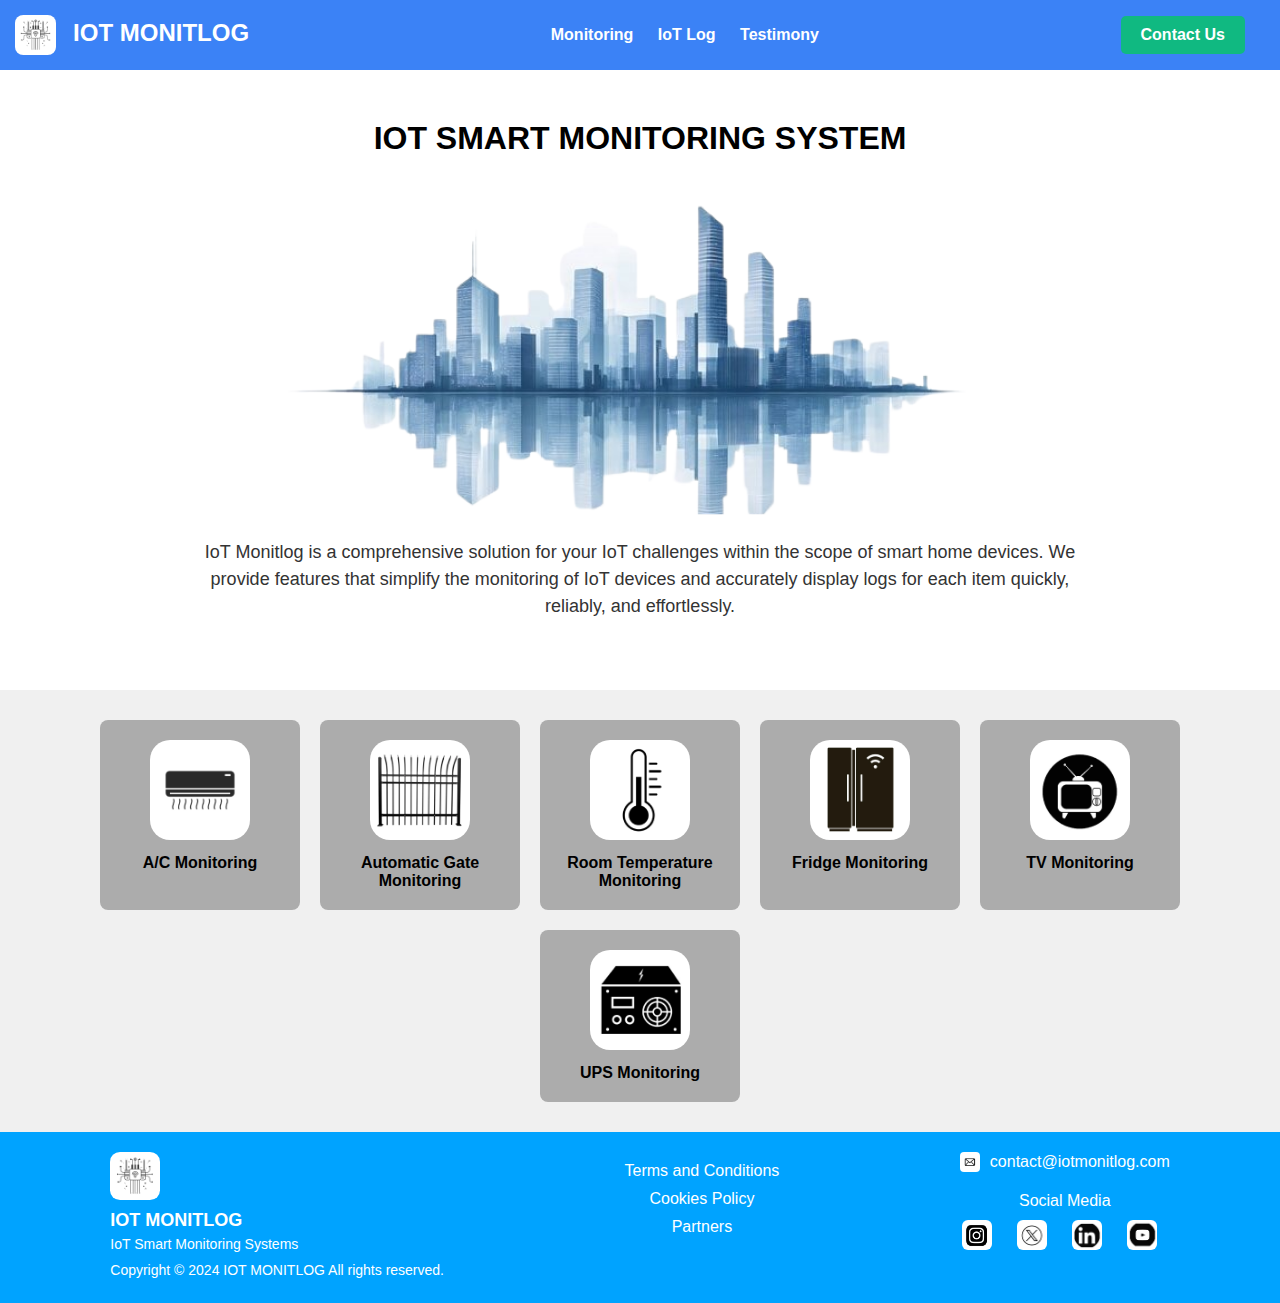
<file: index.html>
<!DOCTYPE html>
<html lang="en">
<head>
    <meta charset="UTF-8">
    <meta name="viewport" content="width=device-width, initial-scale=1.0">
    <title>IoT Monitlog</title>
    <link rel="stylesheet" href="styles.css">
</head>
<body>
    <nav>
        <a href="index.html" class="logo">
            <img src="img/IOT_Logo.png" alt="Logo" class="logo-image">
            IOT MONITLOG
        </a>
        <div>
            <a href="monitoring.html">Monitoring</a>
            <a href="log.html">IoT Log</a>
            <a href="#">Testimony</a>
        </div>
        <a href="#" class="contact-us">Contact Us</a>
    </nav>

    <main>
        <section class="hero">
            <h1>IOT SMART MONITORING SYSTEM</h1>
            <img src="img/City.png" alt="Cityscape">
            <p>IoT Monitlog is a comprehensive solution for your IoT challenges within the scope of smart home devices. We provide features that simplify the monitoring of IoT devices and accurately display logs for each item quickly, reliably, and effortlessly.</p>
        </section>

        <section class="monitoring">
            <div class="card">
                <div class="icon-container">
                    <img src="img/AC.png" alt="A/C Monitoring">
                </div>
                <p>A/C Monitoring</p>
            </div>
            <div class="card">
                <div class="icon-container">
                    <img src="img/Gate.png" alt="Automatic Gate Monitoring">
                </div>
                <p>Automatic Gate Monitoring</p>
            </div>
            <div class="card">
                <div class="icon-container">
                    <img src="img/Temp.png" alt="Room Temperature Monitoring">
                </div>
                <p>Room Temperature Monitoring</p>
            </div>
            <div class="card">
                <div class="icon-container">
                    <img src="img/Fridge.png" alt="Fridge Monitoring">
                </div>
                <p>Fridge Monitoring</p>
            </div>
            <div class="card">
                <div class="icon-container">
                    <img src="img/TV.png" alt="TV Monitoring">
                </div>
                <p>TV Monitoring</p>
            </div>
            <div class="card">
                <div class="icon-container">
                    <img src="img/UPS.png" alt="UPS Monitoring">
                </div>
                <p>UPS Monitoring</p>
            </div>
        </section>
    </main>

    <div class="footer-container">
        <div class="footer-section">
            <img src="img/IOT_Logo.png" alt="IOT MONITLOG Logo" class="footer-logo">
            <h3>IOT MONITLOG</h3>
            <p>IoT Smart Monitoring Systems</p>
            <p>Copyright © 2024 IOT MONITLOG All rights reserved.</p>
        </div>
    
        <div class="footer-links">
            <ul>
                <li><a href="#">Terms and Conditions</a></li>
                <li><a href="#">Cookies Policy</a></li>
                <li><a href="#">Partners</a></li>
            </ul>
        </div>
    
        <div class="footer-contact">
            <div class="contact">
                <img src="img/email.png" alt="Email Icon">
                <span>contact@iotmonitlog.com</span>
            </div>
            <p>Social Media</p>
            <div class="social-media">
                <a href="#"><img src="img/Insta.png" alt="Instagram"></a>
                <a href="#"><img src="img/Twitter.png" alt="Twitter"></a>
                <a href="#"><img src="img/Linkedin.png" alt="LinkedIn"></a>
                <a href="#"><img src="img/Yt.png" alt="YouTube"></a>
            </div>
        </div>
    </div>
    
</body>
</html>
</file>
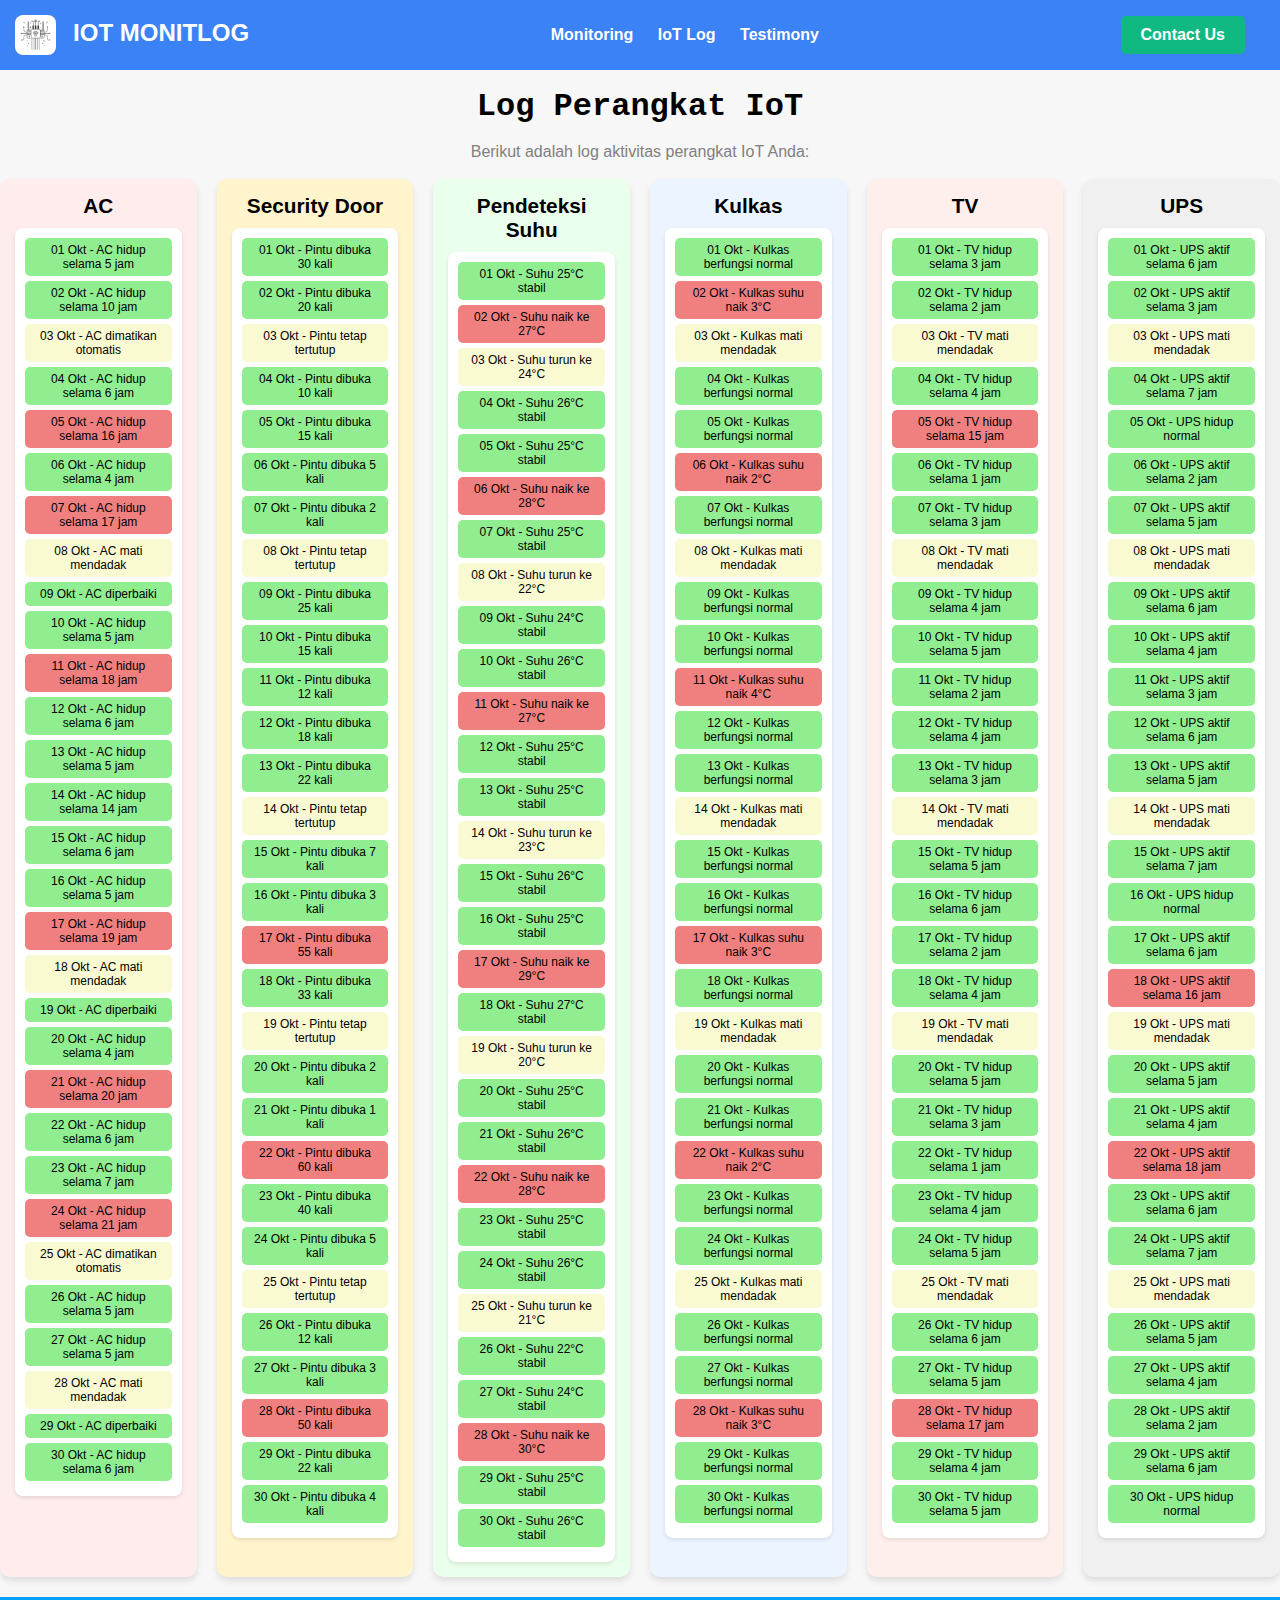
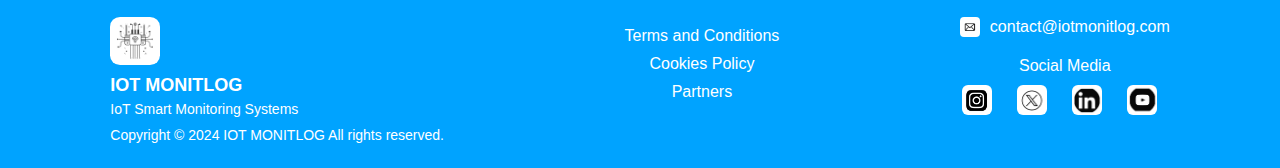
<file: log.html>
<!DOCTYPE html>
<html lang="en">
<head>
    <meta charset="UTF-8">
    <meta name="viewport" content="width=device-width, initial-scale=1.0">
    <title>IoT Monitlog</title>
    <link rel="stylesheet" href="Log.css">
</head>
<body>
    <nav>
        <a href="index.html" class="logo">
            <img src="img/IOT_Logo.png" alt="Logo" class="logo-image">
            IOT MONITLOG
        </a>
        <div>
            <a href="monitoring.html">Monitoring</a>
            <a href="log.html">IoT Log</a>
            <a href="#">Testimony</a>
        </div>
        <a href="#" class="contact-us">Contact Us</a>
    </nav>

    <main>
        <div class="log-iot"><br>
            <h1>Log Perangkat IoT</h1><br>
            <p>Berikut adalah log aktivitas perangkat IoT Anda:</p><br>
            
            <div class="log-container">
                <div class="device ac">
                    <h3>AC</h3>
                    <ul class="device-log">
                        <li data-status="safe">01 Okt - AC hidup selama 5 jam</li>
                        <li data-status="safe">02 Okt - AC hidup selama 10 jam</li>
                        <li data-status="unusual">03 Okt - AC dimatikan otomatis</li>
                        <li data-status="safe">04 Okt - AC hidup selama 6 jam</li>
                        <li data-status="warning">05 Okt - AC hidup selama 16 jam</li>
                        <li data-status="safe">06 Okt - AC hidup selama 4 jam</li>
                        <li data-status="warning">07 Okt - AC hidup selama 17 jam</li>
                        <li data-status="unusual">08 Okt - AC mati mendadak</li>
                        <li data-status="safe">09 Okt - AC diperbaiki</li>
                        <li data-status="safe">10 Okt - AC hidup selama 5 jam</li>
                        <li data-status="warning">11 Okt - AC hidup selama 18 jam</li>
                        <li data-status="safe">12 Okt - AC hidup selama 6 jam</li>
                        <li data-status="safe">13 Okt - AC hidup selama 5 jam</li>
                        <li data-status="safe">14 Okt - AC hidup selama 14 jam</li>
                        <li data-status="safe">15 Okt - AC hidup selama 6 jam</li>
                        <li data-status="safe">16 Okt - AC hidup selama 5 jam</li>
                        <li data-status="warning">17 Okt - AC hidup selama 19 jam</li>
                        <li data-status="unusual">18 Okt - AC mati mendadak</li>
                        <li data-status="safe">19 Okt - AC diperbaiki</li>
                        <li data-status="safe">20 Okt - AC hidup selama 4 jam</li>
                        <li data-status="warning">21 Okt - AC hidup selama 20 jam</li>
                        <li data-status="safe">22 Okt - AC hidup selama 6 jam</li>
                        <li data-status="safe">23 Okt - AC hidup selama 7 jam</li>
                        <li data-status="warning">24 Okt - AC hidup selama 21 jam</li>
                        <li data-status="unusual">25 Okt - AC dimatikan otomatis</li>
                        <li data-status="safe">26 Okt - AC hidup selama 5 jam</li>
                        <li data-status="safe">27 Okt - AC hidup selama 5 jam</li>
                        <li data-status="unusual">28 Okt - AC mati mendadak</li>
                        <li data-status="safe">29 Okt - AC diperbaiki</li>
                        <li data-status="safe">30 Okt - AC hidup selama 6 jam</li>
                    </ul>                    
                </div>
        
                <div class="device security-door">
                    <h3>Security Door</h3>
                    <ul class="device-log">
                        <li data-status="safe">01 Okt - Pintu dibuka 30 kali</li>
                        <li data-status="safe">02 Okt - Pintu dibuka 20 kali</li>
                        <li data-status="unusual">03 Okt - Pintu tetap tertutup</li>
                        <li data-status="safe">04 Okt - Pintu dibuka 10 kali</li>
                        <li data-status="safe">05 Okt - Pintu dibuka 15 kali</li>
                        <li data-status="safe">06 Okt - Pintu dibuka 5 kali</li>
                        <li data-status="safe">07 Okt - Pintu dibuka 2 kali</li>
                        <li data-status="unusual">08 Okt - Pintu tetap tertutup</li>
                        <li data-status="safe">09 Okt - Pintu dibuka 25 kali</li>
                        <li data-status="safe">10 Okt - Pintu dibuka 15 kali</li>
                        <li data-status="safe">11 Okt - Pintu dibuka 12 kali</li>
                        <li data-status="safe">12 Okt - Pintu dibuka 18 kali</li>
                        <li data-status="safe">13 Okt - Pintu dibuka 22 kali</li>
                        <li data-status="unusual">14 Okt - Pintu tetap tertutup</li>
                        <li data-status="safe">15 Okt - Pintu dibuka 7 kali</li>
                        <li data-status="safe">16 Okt - Pintu dibuka 3 kali</li>
                        <li data-status="warning">17 Okt - Pintu dibuka 55 kali</li>
                        <li data-status="safe">18 Okt - Pintu dibuka 33 kali</li>
                        <li data-status="unusual">19 Okt - Pintu tetap tertutup</li>
                        <li data-status="safe">20 Okt - Pintu dibuka 2 kali</li>
                        <li data-status="safe">21 Okt - Pintu dibuka 1 kali</li>
                        <li data-status="warning">22 Okt - Pintu dibuka 60 kali</li>
                        <li data-status="safe">23 Okt - Pintu dibuka 40 kali</li>
                        <li data-status="safe">24 Okt - Pintu dibuka 5 kali</li>
                        <li data-status="unusual">25 Okt - Pintu tetap tertutup</li>
                        <li data-status="safe">26 Okt - Pintu dibuka 12 kali</li>
                        <li data-status="safe">27 Okt - Pintu dibuka 3 kali</li>
                        <li data-status="warning">28 Okt - Pintu dibuka 50 kali</li>
                        <li data-status="safe">29 Okt - Pintu dibuka 22 kali</li>
                        <li data-status="safe">30 Okt - Pintu dibuka 4 kali</li>
                    </ul>                    
                </div>
        
                <div class="device temperature">
                    <h3>Pendeteksi Suhu</h3>
                    <ul class="device-log">
                        <li data-status="safe">01 Okt - Suhu 25°C stabil</li>
                        <li data-status="warning">02 Okt - Suhu naik ke 27°C</li>
                        <li data-status="unusual">03 Okt - Suhu turun ke 24°C</li>
                        <li data-status="safe">04 Okt - Suhu 26°C stabil</li>
                        <li data-status="safe">05 Okt - Suhu 25°C stabil</li>
                        <li data-status="warning">06 Okt - Suhu naik ke 28°C</li>
                        <li data-status="safe">07 Okt - Suhu 25°C stabil</li>
                        <li data-status="unusual">08 Okt - Suhu turun ke 22°C</li>
                        <li data-status="safe">09 Okt - Suhu 24°C stabil</li>
                        <li data-status="safe">10 Okt - Suhu 26°C stabil</li>
                        <li data-status="warning">11 Okt - Suhu naik ke 27°C</li>
                        <li data-status="safe">12 Okt - Suhu 25°C stabil</li>
                        <li data-status="safe">13 Okt - Suhu 25°C stabil</li>
                        <li data-status="unusual">14 Okt - Suhu turun ke 23°C</li>
                        <li data-status="safe">15 Okt - Suhu 26°C stabil</li>
                        <li data-status="safe">16 Okt - Suhu 25°C stabil</li>
                        <li data-status="warning">17 Okt - Suhu naik ke 29°C</li>
                        <li data-status="safe">18 Okt - Suhu 27°C stabil</li>
                        <li data-status="unusual">19 Okt - Suhu turun ke 20°C</li>
                        <li data-status="safe">20 Okt - Suhu 25°C stabil</li>
                        <li data-status="safe">21 Okt - Suhu 26°C stabil</li>
                        <li data-status="warning">22 Okt - Suhu naik ke 28°C</li>
                        <li data-status="safe">23 Okt - Suhu 25°C stabil</li>
                        <li data-status="safe">24 Okt - Suhu 26°C stabil</li>
                        <li data-status="unusual">25 Okt - Suhu turun ke 21°C</li>
                        <li data-status="safe">26 Okt - Suhu 22°C stabil</li>
                        <li data-status="safe">27 Okt - Suhu 24°C stabil</li>
                        <li data-status="warning">28 Okt - Suhu naik ke 30°C</li>
                        <li data-status="safe">29 Okt - Suhu 25°C stabil</li>
                        <li data-status="safe">30 Okt - Suhu 26°C stabil</li>
                    </ul>
                </div>
        
                <div class="device fridge">
                    <h3>Kulkas</h3>
                    <ul class="device-log">
                        <li data-status="safe">01 Okt - Kulkas berfungsi normal</li>
                        <li data-status="warning">02 Okt - Kulkas suhu naik 3°C</li>
                        <li data-status="unusual">03 Okt - Kulkas mati mendadak</li>
                        <li data-status="safe">04 Okt - Kulkas berfungsi normal</li>
                        <li data-status="safe">05 Okt - Kulkas berfungsi normal</li>
                        <li data-status="warning">06 Okt - Kulkas suhu naik 2°C</li>
                        <li data-status="safe">07 Okt - Kulkas berfungsi normal</li>
                        <li data-status="unusual">08 Okt - Kulkas mati mendadak</li>
                        <li data-status="safe">09 Okt - Kulkas berfungsi normal</li>
                        <li data-status="safe">10 Okt - Kulkas berfungsi normal</li>
                        <li data-status="warning">11 Okt - Kulkas suhu naik 4°C</li>
                        <li data-status="safe">12 Okt - Kulkas berfungsi normal</li>
                        <li data-status="safe">13 Okt - Kulkas berfungsi normal</li>
                        <li data-status="unusual">14 Okt - Kulkas mati mendadak</li>
                        <li data-status="safe">15 Okt - Kulkas berfungsi normal</li>
                        <li data-status="safe">16 Okt - Kulkas berfungsi normal</li>
                        <li data-status="warning">17 Okt - Kulkas suhu naik 3°C</li>
                        <li data-status="safe">18 Okt - Kulkas berfungsi normal</li>
                        <li data-status="unusual">19 Okt - Kulkas mati mendadak</li>
                        <li data-status="safe">20 Okt - Kulkas berfungsi normal</li>
                        <li data-status="safe">21 Okt - Kulkas berfungsi normal</li>
                        <li data-status="warning">22 Okt - Kulkas suhu naik 2°C</li>
                        <li data-status="safe">23 Okt - Kulkas berfungsi normal</li>
                        <li data-status="safe">24 Okt - Kulkas berfungsi normal</li>
                        <li data-status="unusual">25 Okt - Kulkas mati mendadak</li>
                        <li data-status="safe">26 Okt - Kulkas berfungsi normal</li>
                        <li data-status="safe">27 Okt - Kulkas berfungsi normal</li>
                        <li data-status="warning">28 Okt - Kulkas suhu naik 3°C</li>
                        <li data-status="safe">29 Okt - Kulkas berfungsi normal</li>
                        <li data-status="safe">30 Okt - Kulkas berfungsi normal</li>
                    </ul>
                </div>
        
                <div class="device tv">
                    <h3>TV</h3>
                    <ul class="device-log">
                        <li data-status="safe">01 Okt - TV hidup selama 3 jam</li>
                        <li data-status="safe">02 Okt - TV hidup selama 2 jam</li>
                        <li data-status="unusual">03 Okt - TV mati mendadak</li>
                        <li data-status="safe">04 Okt - TV hidup selama 4 jam</li>
                        <li data-status="warning">05 Okt - TV hidup selama 15 jam</li>
                        <li data-status="safe">06 Okt - TV hidup selama 1 jam</li>
                        <li data-status="safe">07 Okt - TV hidup selama 3 jam</li>
                        <li data-status="unusual">08 Okt - TV mati mendadak</li>
                        <li data-status="safe">09 Okt - TV hidup selama 4 jam</li>
                        <li data-status="safe">10 Okt - TV hidup selama 5 jam</li>
                        <li data-status="safe">11 Okt - TV hidup selama 2 jam</li>
                        <li data-status="safe">12 Okt - TV hidup selama 4 jam</li>
                        <li data-status="safe">13 Okt - TV hidup selama 3 jam</li>
                        <li data-status="unusual">14 Okt - TV mati mendadak</li>
                        <li data-status="safe">15 Okt - TV hidup selama 5 jam</li>
                        <li data-status="safe">16 Okt - TV hidup selama 6 jam</li>
                        <li data-status="safe">17 Okt - TV hidup selama 2 jam</li>
                        <li data-status="safe">18 Okt - TV hidup selama 4 jam</li>
                        <li data-status="unusual">19 Okt - TV mati mendadak</li>
                        <li data-status="safe">20 Okt - TV hidup selama 5 jam</li>
                        <li data-status="safe">21 Okt - TV hidup selama 3 jam</li>
                        <li data-status="safe">22 Okt - TV hidup selama 1 jam</li>
                        <li data-status="safe">23 Okt - TV hidup selama 4 jam</li>
                        <li data-status="safe">24 Okt - TV hidup selama 5 jam</li>
                        <li data-status="unusual">25 Okt - TV mati mendadak</li>
                        <li data-status="safe">26 Okt - TV hidup selama 6 jam</li>
                        <li data-status="safe">27 Okt - TV hidup selama 5 jam</li>
                        <li data-status="warning">28 Okt - TV hidup selama 17 jam</li>
                        <li data-status="safe">29 Okt - TV hidup selama 4 jam</li>
                        <li data-status="safe">30 Okt - TV hidup selama 5 jam</li>
                    </ul>                    
                </div>
        
                <div class="device ups">
                    <h3>UPS</h3>
                    <ul class="device-log">
                        <li data-status="safe">01 Okt - UPS aktif selama 6 jam</li>
                        <li data-status="safe">02 Okt - UPS aktif selama 3 jam</li>
                        <li data-status="unusual">03 Okt - UPS mati mendadak</li>
                        <li data-status="safe">04 Okt - UPS aktif selama 7 jam</li>
                        <li data-status="safe">05 Okt - UPS hidup normal</li>
                        <li data-status="safe">06 Okt - UPS aktif selama 2 jam</li>
                        <li data-status="safe">07 Okt - UPS aktif selama 5 jam</li>
                        <li data-status="unusual">08 Okt - UPS mati mendadak</li>
                        <li data-status="safe">09 Okt - UPS aktif selama 6 jam</li>
                        <li data-status="safe">10 Okt - UPS aktif selama 4 jam</li>
                        <li data-status="safe">11 Okt - UPS aktif selama 3 jam</li>
                        <li data-status="safe">12 Okt - UPS aktif selama 6 jam</li>
                        <li data-status="safe">13 Okt - UPS aktif selama 5 jam</li>
                        <li data-status="unusual">14 Okt - UPS mati mendadak</li>
                        <li data-status="safe">15 Okt - UPS aktif selama 7 jam</li>
                        <li data-status="safe">16 Okt - UPS hidup normal</li>
                        <li data-status="safe">17 Okt - UPS aktif selama 6 jam</li>
                        <li data-status="warning">18 Okt - UPS aktif selama 16 jam</li>
                        <li data-status="unusual">19 Okt - UPS mati mendadak</li>
                        <li data-status="safe">20 Okt - UPS aktif selama 5 jam</li>
                        <li data-status="safe">21 Okt - UPS aktif selama 4 jam</li>
                        <li data-status="warning">22 Okt - UPS aktif selama 18 jam</li>
                        <li data-status="safe">23 Okt - UPS aktif selama 6 jam</li>
                        <li data-status="safe">24 Okt - UPS aktif selama 7 jam</li>
                        <li data-status="unusual">25 Okt - UPS mati mendadak</li>
                        <li data-status="safe">26 Okt - UPS aktif selama 5 jam</li>
                        <li data-status="safe">27 Okt - UPS aktif selama 4 jam</li>
                        <li data-status="safe">28 Okt - UPS aktif selama 2 jam</li>
                        <li data-status="safe">29 Okt - UPS aktif selama 6 jam</li>
                        <li data-status="safe">30 Okt - UPS hidup normal</li>
                    </ul>                    
                </div>
            </div>
        </div>     

    </main>

    <div class="footer-container">
        <div class="footer-section">
            <img src="img/IOT_Logo.png" alt="IOT MONITLOG Logo" class="footer-logo">
            <h3>IOT MONITLOG</h3>
            <p>IoT Smart Monitoring Systems</p>
            <p>Copyright © 2024 IOT MONITLOG All rights reserved.</p>
        </div>
    
        <div class="footer-links">
            <ul>
                <li><a href="#">Terms and Conditions</a></li>
                <li><a href="#">Cookies Policy</a></li>
                <li><a href="#">Partners</a></li>
            </ul>
        </div>
    
        <div class="footer-contact">
            <div class="contact">
                <img src="img/email.png" alt="Email Icon">
                <span>contact@iotmonitlog.com</span>
            </div>
            <p>Social Media</p>
            <div class="social-media">
                <a href="#"><img src="img/Insta.png" alt="Instagram"></a>
                <a href="#"><img src="img/Twitter.png" alt="Twitter"></a>
                <a href="#"><img src="img/Linkedin.png" alt="LinkedIn"></a>
                <a href="#"><img src="img/Yt.png" alt="YouTube"></a>
            </div>
        </div>
    </div>
    
    <script src="scripts.js"></script> 
</body>
</html>
</file>
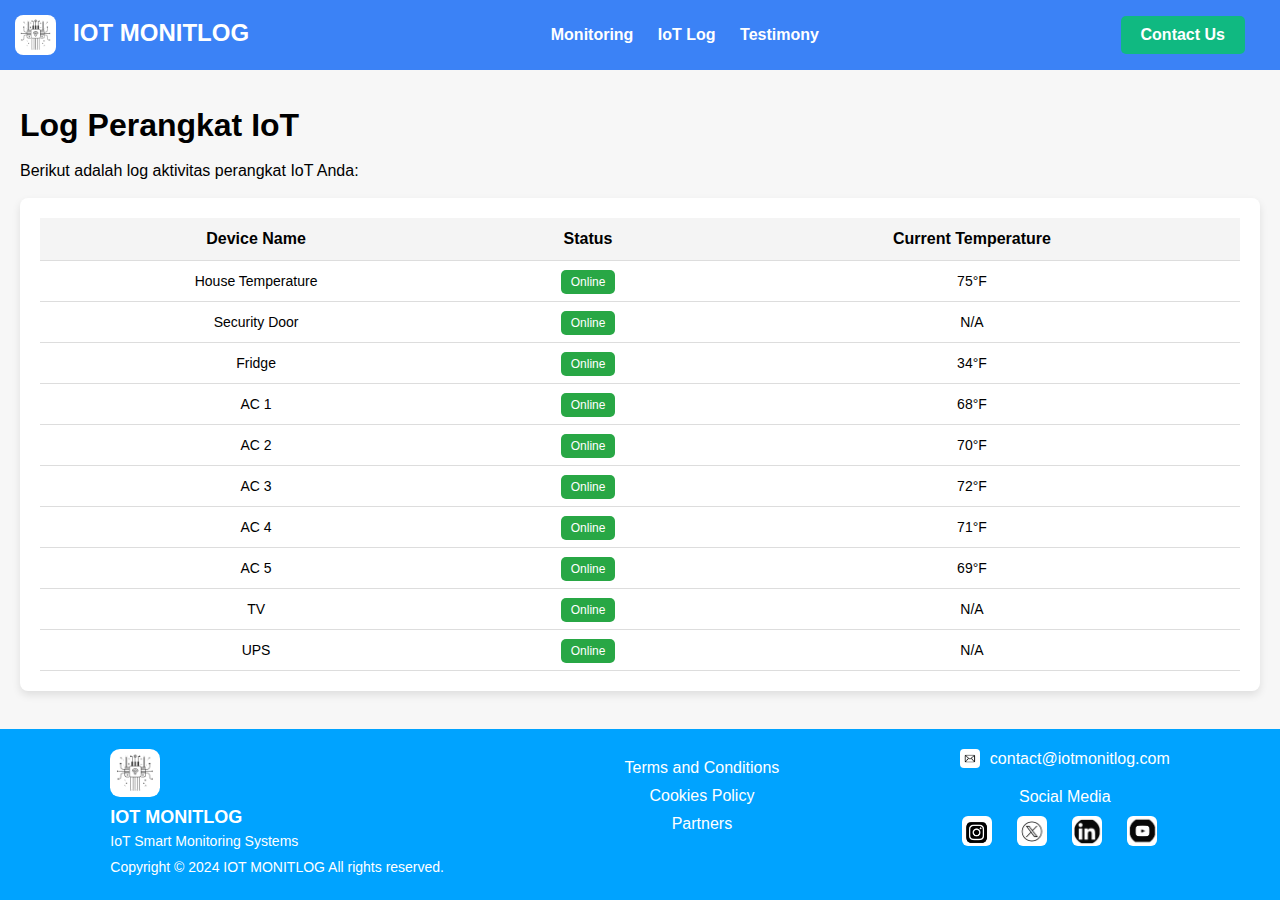
<file: monitoring.html>
<!DOCTYPE html>
<html lang="en">
<head>
    <meta charset="UTF-8">
    <meta name="viewport" content="width=device-width, initial-scale=1.0">
    <title>IoT Monitlog</title>
    <link rel="stylesheet" href="monitoring.css">
</head>
<body>
    <nav>
        <a href="index.html" class="logo">
            <img src="img/IOT_Logo.png" alt="Logo" class="logo-image">
            IOT MONITLOG
        </a>
        <div>
            <a href="monitoring.html">Monitoring</a>
            <a href="log.html">IoT Log</a>
            <a href="#">Testimony</a>
        </div>
        <a href="#" class="contact-us">Contact Us</a>
    </nav>

    <main>
        <div class="container">
            <h1>Log Perangkat IoT</h1><br>
            <p>Berikut adalah log aktivitas perangkat IoT Anda:</p><br>
            <div class="table-container">
                <table>
                    <thead>
                        <tr>
                            <th>Device Name</th>
                            <th>Status</th>
                            <th>Current Temperature</th>
                        </tr>
                    </thead>
                    <tbody>
                        <tr>
                            <td>House Temperature</td>
                            <td><span class="status online">Online</span></td>
                            <td>75°F</td>
                        </tr>
                        <tr>
                            <td>Security Door</td>
                            <td><span class="status online">Online</span></td>
                            <td>N/A</td>
                        </tr>
                        <tr>
                            <td>Fridge</td>
                            <td><span class="status online">Online</span></td>
                            <td>34°F</td>
                        </tr>
                        <tr>
                            <td>AC 1</td>
                            <td><span class="status online">Online</span></td>
                            <td>68°F</td>
                        </tr>
                        <tr>
                            <td>AC 2</td>
                            <td><span class="status online">Online</span></td>
                            <td>70°F</td>
                        </tr>
                        <tr>
                            <td>AC 3</td>
                            <td><span class="status online">Online</span></td>
                            <td>72°F</td>
                        </tr>
                        <tr>
                            <td>AC 4</td>
                            <td><span class="status online">Online</span></td>
                            <td>71°F</td>
                        </tr>
                        <tr>
                            <td>AC 5</td>
                            <td><span class="status online">Online</span></td>
                            <td>69°F</td>
                        </tr>
                        <tr>
                            <td>TV</td>
                            <td><span class="status online">Online</span></td>
                            <td>N/A</td>
                        </tr>
                        <tr>
                            <td>UPS</td>
                            <td><span class="status online">Online</span></td>
                            <td>N/A</td>
                        </tr>
                    </tbody>
                </table>
            </div>    
        </main>
    
        <div class="footer-container">
            <div class="footer-section">
                <img src="img/IOT_Logo.png" alt="IOT MONITLOG Logo" class="footer-logo">
                <h3>IOT MONITLOG</h3>
                <p>IoT Smart Monitoring Systems</p>
                <p>Copyright © 2024 IOT MONITLOG All rights reserved.</p>
            </div>
        
            <div class="footer-links">
                <ul>
                    <li><a href="#">Terms and Conditions</a></li>
                    <li><a href="#">Cookies Policy</a></li>
                    <li><a href="#">Partners</a></li>
                </ul>
            </div>
        
            <div class="footer-contact">
                <div class="contact">
                    <img src="img/email.png" alt="Email Icon">
                    <span>contact@iotmonitlog.com</span>
                </div>
                <p>Social Media</p>
                <div class="social-media">
                    <a href="#"><img src="img/Insta.png" alt="Instagram"></a>
                    <a href="#"><img src="img/Twitter.png" alt="Twitter"></a>
                    <a href="#"><img src="img/Linkedin.png" alt="LinkedIn"></a>
                    <a href="#"><img src="img/Yt.png" alt="YouTube"></a>
                </div>
            </div>
        </div>
        </div>
    
    <script src="scripts.js"></script> 
</body>
</html>
</file>
<file: styles.css>
* {
    margin: 0;
    padding: 0;
    box-sizing: border-box;
}

html, body {
    height: 100%;
    font-family: Arial, sans-serif;
    background-color: #f7f7f7;
}

img {
    border-radius: 20%;
    object-fit: cover;
}

body {
    display: flex;
    flex-direction: column;
    min-height: 100vh;
}

main {
    flex: 1;
}

.hero {
    text-align: center;
    padding: 50px 0;
    background-color: white;
}

.hero h1 {
    font-size: 32px;
    margin-bottom: 20px;
}

.hero img {
    max-width: 70%;
    height: auto;
    margin: 20px 0;
}

.hero p {
    font-size: 18px;
    color: #333;
    max-width: 900px;
    margin: 0 auto 20px;
    line-height: 1.5;
    width: 80%;
}

nav {
    background-color: #3b82f6;
    padding: 15px;
    display: flex;
    justify-content: space-between;
    align-items: center;
}

nav .logo-image {
    height: 40px;
    margin-right: 10px;
    vertical-align: middle;
}

nav .logo {
    color: white;
    font-size: 24px;
    font-weight: bold;
}

nav a {
    color: white;
    text-decoration: none;
    margin-right: 20px;
    font-weight: bold;
}

nav .contact-us {
    background-color: #10b981;
    padding: 10px 20px;
    border-radius: 5px;
}

.monitoring {
    display: flex;
    justify-content: center;
    flex-wrap: wrap;
    gap: 20px;
    padding: 30px 0;
    background-color: #f0f0f0;
}

.monitoring .card {
    background-color: #acacac;
    padding: 20px;
    border-radius: 8px;
    text-align: center;
    width: 200px;
}

.monitoring .card img {
    width: 100px;
    height: 100px;
    margin-bottom: 10px;
}

.monitoring .card p {
    font-size: 16px;
    font-weight: bold;
}

.footer-container {
    background-color: #00A3FF;
    display: flex;
    justify-content: space-around;
    padding: 20px;
    color: white;
    font-family: Arial, sans-serif;
}

.footer-section {
    display: flex;
    flex-direction: column;
    align-items: flex-start;
}

.footer-logo {
    width: 50px;
    margin-bottom: 10px;
}

.footer-section h3 {
    font-size: 18px;
    margin: 0;
}

.footer-section p {
    margin: 5px 0;
    font-size: 14px;
}

.footer-links {
    text-align: center;
}

.footer-links ul {
    list-style: none;
    padding: 0;
}

.footer-links li {
    margin: 10px 0;
}

.footer-links a {
    color: white;
    text-decoration: none;
    font-size: 16px;
}

.footer-links a:hover {
    text-decoration: underline;
}

.footer-contact {
    text-align: center;
}

.contact {
    display: flex;
    align-items: center;
    margin-bottom: 20px;
}

.contact img {
    width: 20px;
    margin-right: 10px;
}

.social-media {
    display: flex;
    align-items: center;
}

.social-media p {
    margin: 0;
    margin-bottom: 10px;
    font-size: 14px;
}

.social-media a img {
    width: 30px;
    margin-right: 10px;
}
.footer-contact {
    text-align: center;
}

.social-media {
    display: flex;
    justify-content: center;
    gap: 15px;
    align-items: center;
    margin-top: 10px;
}

.social-media a img {
    width: 30px;
    height: 30px;
}

.log-iot {
    text-align: center;
    margin-bottom: 20px;
}

.log-iot h1 {
    font-family: 'Courier New', Courier, monospace;
    font-size: 2rem;
    margin: 0;
}

.log-iot p {
    font-size: 1rem;
    color: gray;
}

.log-container {
    display: flex;
    justify-content: space-around;
    flex-wrap: wrap;
    gap: 20px;
}


.device {
    width: 15%;
    background-color: #f7f7f7;
    border-radius: 10px;
    padding: 15px;
    box-shadow: 0 4px 6px rgba(0, 0, 0, 0.1);
}

.device h3 {
    text-align: center;
    font-size: 1.2rem;
    margin-bottom: 10px;
}


.ac { background-color: #ffecec; }
.security-door { background-color: #fff4cc; }
.temperature { background-color: #eaffec; }
.fridge { background-color: #ecf5ff; }
.tv { background-color: #ffefec; }
.ups { background-color: #f0f0f0; }


.device ul {
    list-style-type: none;
    padding: 0;
}

.device ul li {
    font-size: 0.9rem;
    margin-bottom: 5px;
}
</file>
<file: Log.css>
* {
    margin: 0;
    padding: 0;
    box-sizing: border-box;
}

html, body {
    height: 100%;
    font-family: Arial, sans-serif;
    background-color: #f7f7f7;
}

img {
    border-radius: 20%;
    object-fit: cover;
}

body {
    display: flex;
    flex-direction: column;
    min-height: 100vh;
}

main {
    flex: 1;
}

nav {
    background-color: #3b82f6;
    padding: 15px;
    display: flex;
    justify-content: space-between;
    align-items: center;
}

nav .logo-image {
    height: 40px;
    margin-right: 10px;
    vertical-align: middle;
}

nav .logo {
    color: white;
    font-size: 24px;
    font-weight: bold;
}

nav a {
    color: white;
    text-decoration: none;
    margin-right: 20px;
    font-weight: bold;
}

nav .contact-us {
    background-color: #10b981;
    padding: 10px 20px;
    border-radius: 5px;
}

.log-iot {
    text-align: center;
    margin-bottom: 20px;
}

.log-iot h1 {
    font-family: 'Courier New', Courier, monospace;
    font-size: 2rem;
    margin: 0;
}

.log-iot p {
    font-size: 1rem;
    color: gray;
}

.log-container {
    display: flex;
    justify-content: space-between;
    flex-wrap: wrap;
    gap: 20px;
}

.device {
    flex: 1 1 calc(100% / 6 - 20px);
    background-color: #f7f7f7;
    border-radius: 10px;
    padding: 15px;
    box-shadow: 0 4px 6px rgba(0, 0, 0, 0.1);
}

.device h3 {
    text-align: center;
    font-size: 1.3rem;
    margin-bottom: 10px;
}

.ac { background-color: #ffecec; }
.security-door { background-color: #fff4cc; }
.temperature { background-color: #eaffec; }
.fridge { background-color: #ecf5ff; }
.tv { background-color: #ffefec; }
.ups { background-color: #f0f0f0; }


.device ul {
    list-style-type: none;
    padding: 0;
    background-color: #ffffff;
    border-radius: 8px;
    padding: 10px;
    box-shadow: 0 2px 4px rgba(0, 0, 0, 0.1);
}

.device ul li {
    font-size: 0.75rem;
    margin-bottom: 5px;
    padding: 5px 10px;
    border-radius: 5px;
    transition: background-color 0.3s;
}

.device ul li:hover {
    background-color: #e0f7fa;
    cursor: pointer;
}

@media (max-width: 1024px) {
    .device {
        flex: 1 1 calc(100% / 3 - 20px); /* 2 x 3 */
    }
}

@media (max-width: 768px) {
    .device {
        flex: 1 1 calc(100% / 2 - 20px); /* 3 x 2 */
    }
}

.footer-container {
    background-color: #00A3FF;
    display: flex;
    justify-content: space-around;
    padding: 20px;
    color: white;
    font-family: Arial, sans-serif;
}

.footer-section {
    display: flex;
    flex-direction: column;
    align-items: flex-start;
}

.footer-logo {
    width: 50px;
    margin-bottom: 10px;
}

.footer-section h3 {
    font-size: 18px;
    margin: 0;
}

.footer-section p {
    margin: 5px 0;
    font-size: 14px;
}

.footer-links {
    text-align: center;
}

.footer-links ul {
    list-style: none;
    padding: 0;
}

.footer-links li {
    margin: 10px 0;
}

.footer-links a {
    color: white;
    text-decoration: none;
    font-size: 16px;
}

.footer-links a:hover {
    text-decoration: underline;
}

.footer-contact {
    text-align: center;
}

.contact {
    display: flex;
    align-items: center;
    margin-bottom: 20px;
}

.contact img {
    width: 20px;
    margin-right: 10px;
}

.social-media {
    display: flex;
    align-items: center;
}

.social-media p {
    margin: 0;
    margin-bottom: 10px;
    font-size: 14px;
}

.social-media a img {
    width: 30px;
    margin-right: 10px;
}

.social-media {
    display: flex;
    justify-content: center;
    gap: 15px;
    align-items: center;
    margin-top: 10px;
}

.social-media a img {
    width: 30px;
    height: 30px;
}
</file>
<file: monitoring.css>
* {
    margin: 0;
    padding: 0;
    box-sizing: border-box;
}

html, body {
    height: 100%;
    font-family: Arial, sans-serif;
    background-color: #f7f7f7;
}

img {
    border-radius: 20%;
    object-fit: cover;
}

body {
    display: flex;
    flex-direction: column;
    min-height: 100vh;
}

main {
    flex: 1;
}

nav {
    background-color: #3b82f6;
    padding: 15px;
    display: flex;
    justify-content: space-between;
    align-items: center;
}

nav .logo-image {
    height: 40px;
    margin-right: 10px;
    vertical-align: middle;
}

nav .logo {
    color: white;
    font-size: 24px;
    font-weight: bold;
}

nav a {
    color: white;
    text-decoration: none;
    margin-right: 20px;
    font-weight: bold;
}

nav .contact-us {
    background-color: #10b981;
    padding: 10px 20px;
    border-radius: 5px;
}
/* General table styling */
main {
    flex: 1;
    display: flex;
    justify-content: center;
    align-items: center;
    padding: 20px;
    background-color: #f7f7f7;
}

.container {
    width: 100%;
}

.table-container {
    width: 100%;
    height: auto;
    overflow-x: auto;
    background-color: white;
    box-shadow: 0 4px 8px rgba(0, 0, 0, 0.1);
    border-radius: 8px;
    padding: 20px;
}

table {
    width: 100%;
    border-collapse: collapse;
    text-align: left;
    font-family: Arial, sans-serif;
}

th, td {
    padding: 12px;
    border-bottom: 1px solid #ddd;
    text-align: center;
}

th {
    background-color: #f4f4f4;
    font-weight: bold;
}

td {
    font-size: 14px;
}

.status {
    padding: 5px 10px;
    border-radius: 5px;
    color: white;
    font-size: 12px;
}

.online {
    background-color: #28a745;
}

@media (max-width: 768px) {
    table {
        font-size: 12px;
    }
    
    .table-container {
        padding: 10px;
    }

    th, td {
        padding: 8px;
    }
}


/* Status styling */
.status {
    padding: 5px 10px;
    border-radius: 5px;
    color: white;
    font-size: 12px;
}

.online {
    background-color: #28a745;
}
.footer-container {
    background-color: #00A3FF;
    display: flex;
    justify-content: space-around;
    padding: 20px;
    color: white;
    font-family: Arial, sans-serif;
}

.footer-section {
    display: flex;
    flex-direction: column;
    align-items: flex-start;
}

.footer-logo {
    width: 50px;
    margin-bottom: 10px;
}

.footer-section h3 {
    font-size: 18px;
    margin: 0;
}

.footer-section p {
    margin: 5px 0;
    font-size: 14px;
}

.footer-links {
    text-align: center;
}

.footer-links ul {
    list-style: none;
    padding: 0;
}

.footer-links li {
    margin: 10px 0;
}

.footer-links a {
    color: white;
    text-decoration: none;
    font-size: 16px;
}

.footer-links a:hover {
    text-decoration: underline;
}

.footer-contact {
    text-align: center;
}

.contact {
    display: flex;
    align-items: center;
    margin-bottom: 20px;
}

.contact img {
    width: 20px;
    margin-right: 10px;
}

.social-media {
    display: flex;
    align-items: center;
}

.social-media p {
    margin: 0;
    margin-bottom: 10px;
    font-size: 14px;
}

.social-media a img {
    width: 30px;
    margin-right: 10px;
}

.social-media {
    display: flex;
    justify-content: center;
    gap: 15px;
    align-items: center;
    margin-top: 10px;
}

.social-media a img {
    width: 30px;
    height: 30px;
}
</file>
